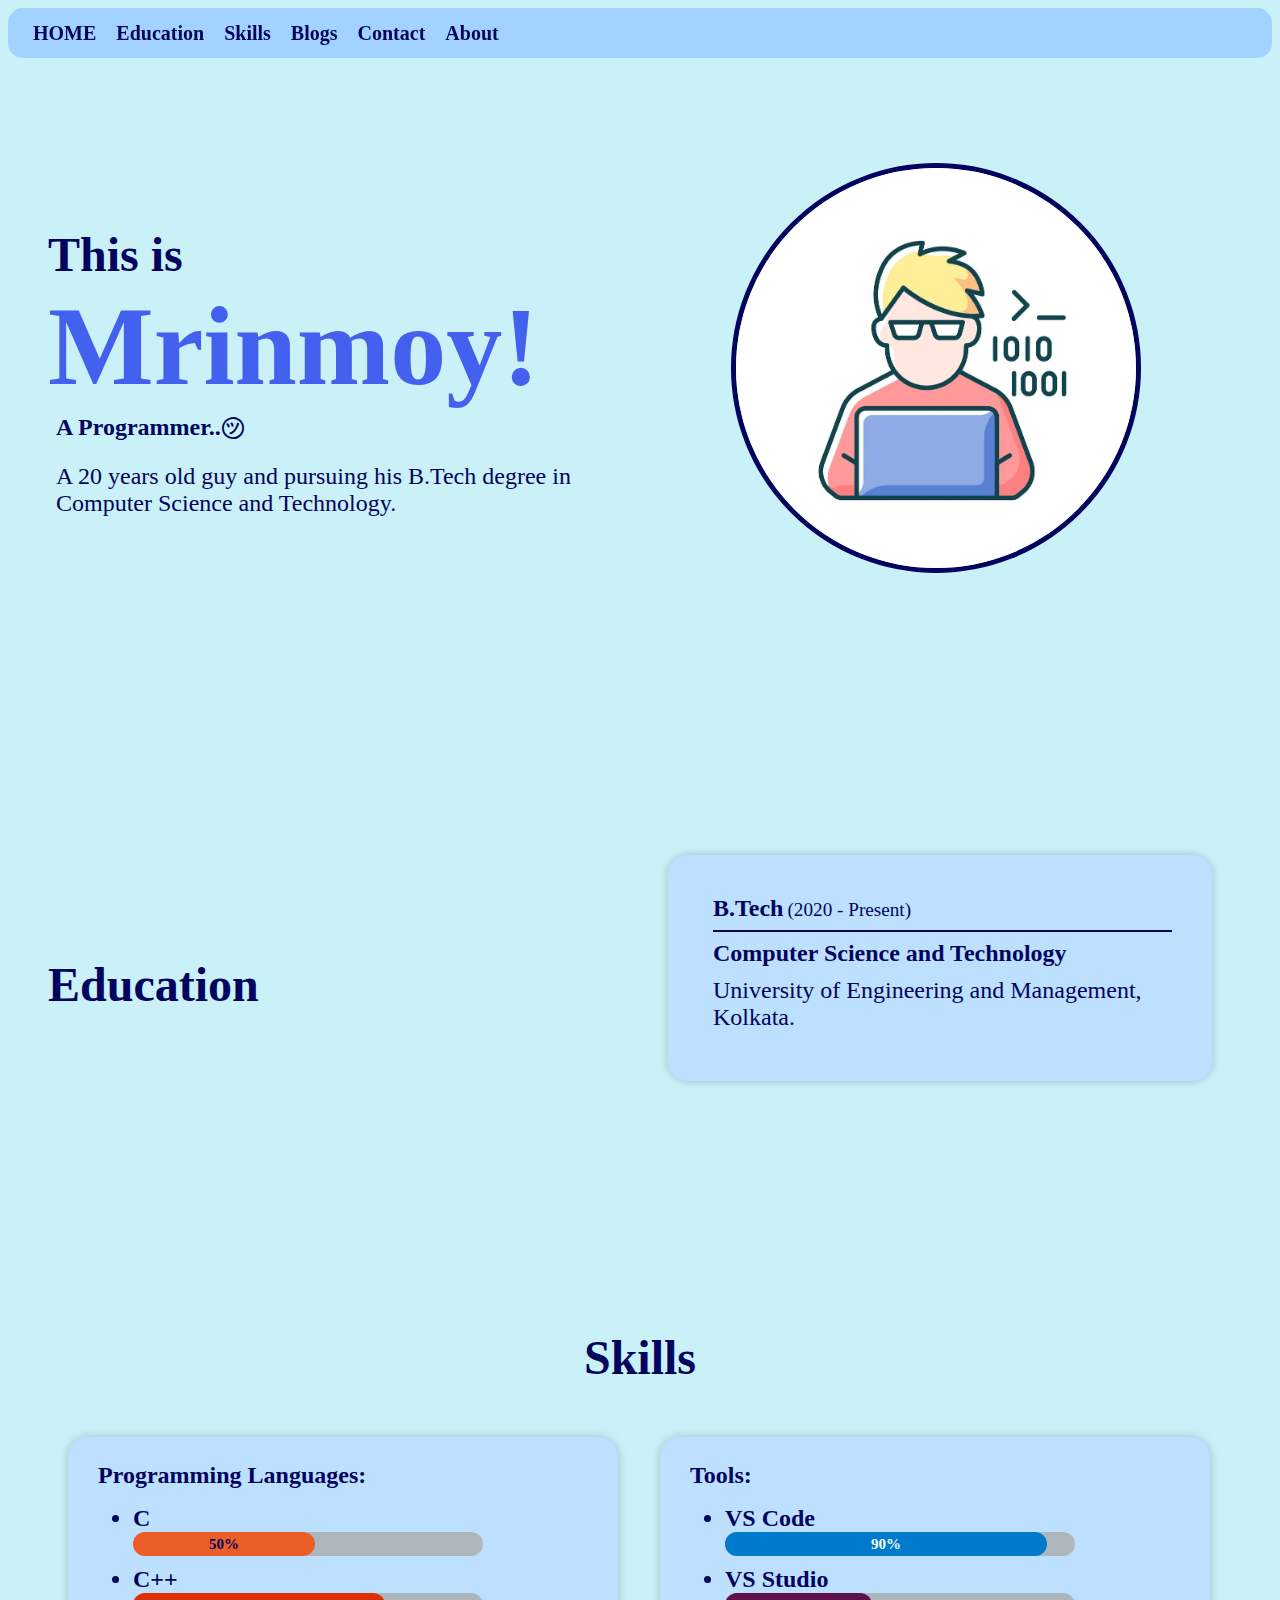
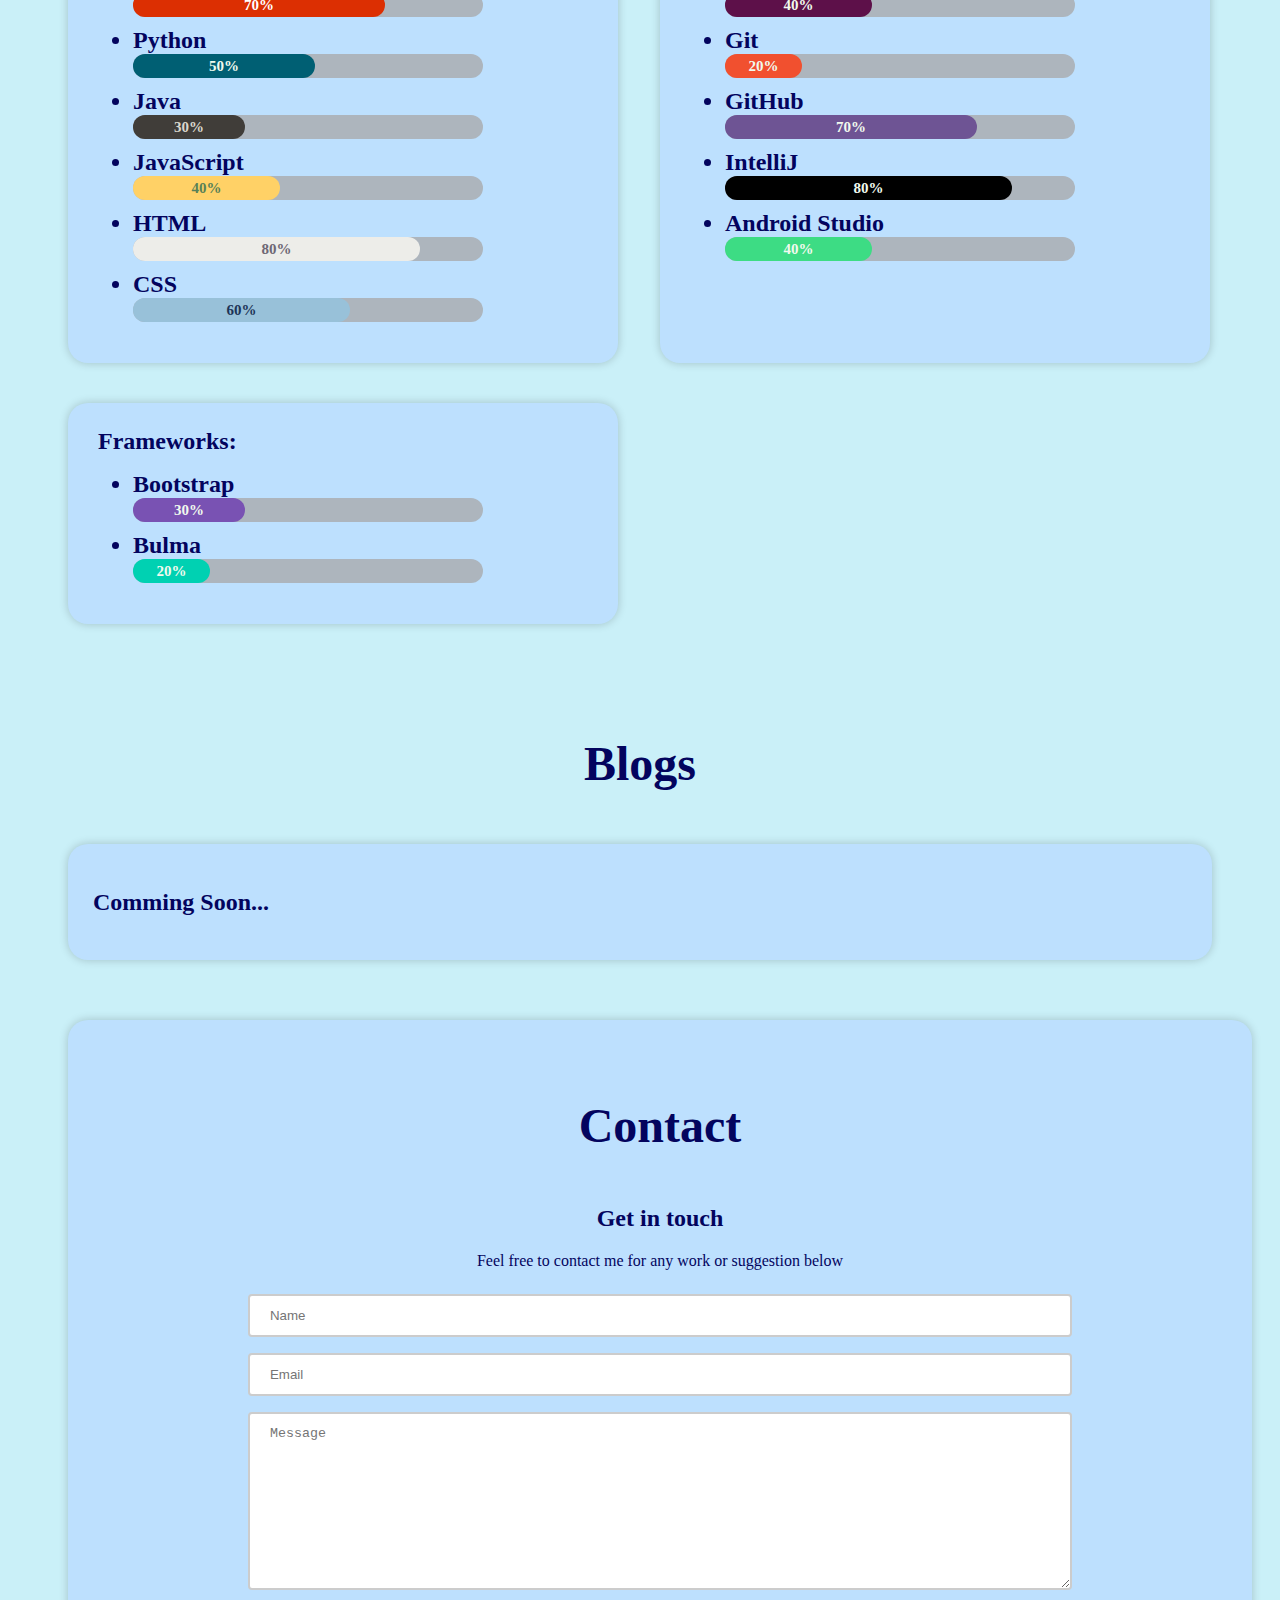
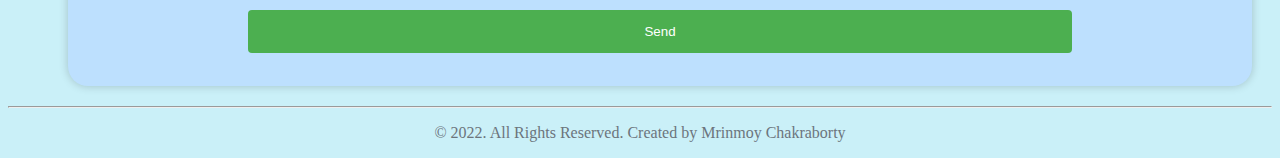
<file: index.html>
<!DOCTYPE html>
<html lang="en">

    <head>
        <meta charset="UTF-8">
        <meta http-equiv="X-UA-Compatible" content="IE=edge">
        <meta name="viewport" content="width=device-width, initial-scale=1.0">
        <link rel="stylesheet" href="main.css">
        <title>Document</title>
    </head>

    <body>
        <nav id="navbar">
            <a href="#home-tag">HOME</a>
            <a href="#education-tag">Education</a>
            <a href="#skills-tag">Skills</a>
            <a href="#blogs-tag">Blogs</a>
            <a href="#contact-tag">Contact</a>
            <a href="#about-tag">About</a>
        </nav>
        <!-- <h1>hello</h1> -->
        <!-- Home Star -->
        <!-- <section class="home" id="home-tag"> -->
        <section class="home">

            <div class="home-text">
                <h1>This is</h1>
                <span id="name">Mrinmoy!</span>

                <h2 class="name-tag"> A Programmer..㋡</h2>
                <p>A 20 years old guy and pursuing his B.Tech degree in Computer Science and Technology. </p>
            </div>
            <!-- <div class="home-img"> -->
            <img src="img/avatar.png" alt="profile pic">
            <!-- </div> -->
            </div>
        </section>


        <!-- Education Start -->
        <section class="education" id="education-tag">
            <h1 id="">Education</h1>
            <div class="education-text card">
                <span>
                    <h2>B.Tech</h2>
                    <p id="edu-time">(2020 - Present)</p>
                </span>
                <hr style="color:blue">
                <h3>Computer Science and Technology</h3>

                <p>University of Engineering and Management, Kolkata.</p>
            </div>

            <!-- <div class="cards">
                <article class="card">

                    <h2>B.Tech</h2>
                    <h3>Computer Science and Engineering</h3>

                    <p>2020-2024(Expected)</p>
                    <p>University of Engineering and Management,Kolkata</p>
                </article> -->
            <!-- <article class="card">
                    <header>
                        <h2>B.Tech</h2>
                    </header>
                    <div class="card-content">
                        <p>Computer Science and Engineering</p>
                        <p>2020-2024(Expected)</p>
                        <p>University of Engineering and Management,Kolkata</p>
                </article> -->
            </div>
        </section>

        <!-- Skills Start -->
        <section class="skills" id="skills-tag">
            <h1>Skills</h1>
            <div class="skills-cards ">
                <div class="skill-card  ">
                    <h2>Programming Languages:</h2>
                    <ul>
                        <li>C</li>
                        <div class="container">
                            <div class="skill c">50%</div>
                        </div>
                        <li>C++</li>
                        <div class="container">
                            <div class="skill cpp">70%</div>
                        </div>

                        <li>Python</li>
                        <div class="container">
                            <div class="skill python">50%</div>
                        </div>
                        <li>Java</li>
                        <div class="container">
                            <div class="skill java">30%</div>
                        </div>
                        <li>JavaScript</li>
                        <div class="container">
                            <div class="skill javaScript">40%</div>
                        </div>
                        <li>HTML</li>
                        <!-- <h2>HTML</h2> -->
                        <div class="container">
                            <div class="skill html">80%</div>
                        </div>
                        <li>CSS</li>
                        <div class="container">
                            <div class="skill css">60%</div>
                        </div>
                    </ul>
                </div>
                <div class="skill-card ">
                    <h2>Tools:</h2>
                    <ul>
                        <li>VS Code</li>
                        <div class="container">
                            <div class="skill vs-code">90%</div>
                        </div>
                        <li>VS Studio</li>
                        <div class="container">
                            <div class="skill vs-studio">40%</div>
                        </div>
                        <li>Git</li>
                        <div class="container">
                            <div class="skill git">20%</div>
                        </div>
                        <li>GitHub</li>
                        <div class="container">
                            <div class="skill github">70%</div>
                        </div>
                        <li>IntelliJ</li>
                        <div class="container">
                            <div class="skill intellij">80%</div>
                        </div>
                        <li>Android Studio</li>
                        <div class="container">
                            <div class="skill android-studio">40%</div>
                        </div>
                    </ul>
                </div>
                <div class="skill-card card">
                    <h2>Frameworks:</h2>
                    <ul>
                        <li>Bootstrap</li>
                        <div class="container">
                            <div class="skill bootstrap">30%</div>
                        </div>
                        <li>Bulma</li>
                        <div class="container">
                            <div class="skill bulma">20%</div>
                            <!-- <li>React</li>
                        <li>Node.js</li>
                        <li>Express.js</li>
                        <li>Flask</li>
                        <li>Django</li> -->
                    </ul>
                </div>

            </div>
        </section>

        <!-- Blogs Start -->
        <section class="blogs" id="blogs-tag">
            <h1>Blogs</h1>
            <div class="blogs-cards">
                <div class="blog-card">
                    <h2>Comming Soon...</h2>
                </div>
            </div>
        </section>

        <!-- Contact Start -->
        <section class="contact" id="contact-tag">
            <h1>Contact</h1>
            <div class="contact-text">
                <h2>Get in touch</h2>
                <p>Feel free to contact me for any work or suggestion below</p>
            </div>
            <div class="contact-form">
                <form
                    action="https://mail.google.com/mail/u/0/?tab=rm&ogbl#inbox?compose=CllgCJqbQctRMVhzQmZGlmBxcfbgVcpndVBzVxpVDGCnKChbtvGPKzNJDpRjHCKjqctvtvKQSjB">
                    <input type="text" placeholder="Name">
                    <input type="email" placeholder="Email">
                    <textarea name="" id="" cols="30" rows="10" placeholder="Message"></textarea>
                    <button type="submit" id="button">Send</button>
                </form>
            </div>
        </section>

        <!-- About Start -->
        <hr>
        <footer>
            <p> &copy; 2022. All Rights Reserved. Created by Mrinmoy Chakraborty </p>

        </footer>

        <script src="app.js"></script>
    </body>

</html>
</file>
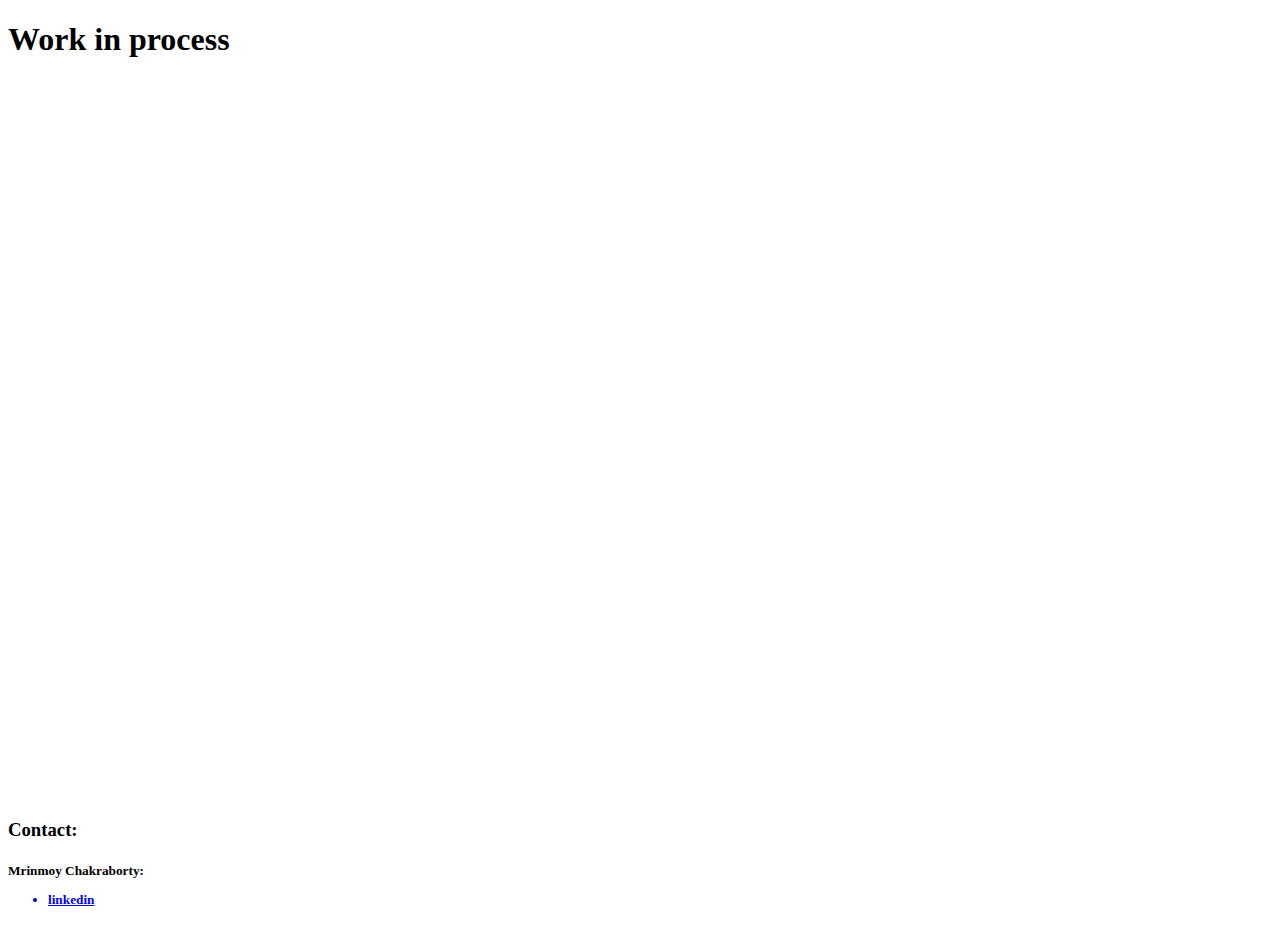
<file: test_index.html>
<!DOCTYPE html>
<html lang="en">

    <head>
        <meta charset="UTF-8">
        <meta http-equiv="X-UA-Compatible" content="IE=edge">
        <meta name="viewport" content="width=device-width, initial-scale=1.0">
        <title>Mrinmoy Chakraborty</title>
        <link rel="stylesheet" href="https://cdn.jsdelivr.net/npm/bootstrap@4.5.3/dist/css/bootstrap.min.css"
            integrity="sha384-TX8t27EcRE3e/ihU7zmQxVncDAy5uIKz4rEkgIXeMed4M0jlfIDPvg6uqKI2xXr2" crossorigin="anonymous">
    </head>

    <body>
        <div class="container ">


            <h1 class="display-1 text-center text-primary">Work in process
            </h1>
            <br>
            <br>
            <br>
            <br>
            <br>
            <br>
            <br>
            <br>
            <br>
            <br>
            <br>
            <br>
            <br>
            <br>
            <br>
            <br>
            <br>
            <br>
            <br>
            <br>
            <br>
            <br>
            <br>
            <br>
            <br>
            <br>
            <br>
            <br>
            <br>
            <br>
            <br>
            <br>
            <br>
            <br>
            <br>
            <br>
            <br>
            <br>
            <br>
            <br>
            <footer>
                <h3>Contact:</h3>
                <h5>
                    Mrinmoy Chakraborty:
                    <ul>
                        <a href="https://www.linkedin.com/in/themrinmoy/">
                            <li>linkedin</li>
                        </a>

                    </ul>
                </h5>
            </footer>

        </div>

        <script src="https://code.jquery.com/jquery-3.5.1.slim.min.js"
            integrity="sha384-DfXdz2htPH0lsSSs5nCTpuj/zy4C+OGpamoFVy38MVBnE+IbbVYUew+OrCXaRkfj"
            crossorigin="anonymous"></script>
        <script src="https://cdn.jsdelivr.net/npm/bootstrap@4.5.3/dist/js/bootstrap.bundle.min.js"
            integrity="sha384-ho+j7jyWK8fNQe+A12Hb8AhRq26LrZ/JpcUGGOn+Y7RsweNrtN/tE3MoK7ZeZDyx"
            crossorigin="anonymous"></script>

    </body>

</html>
</file>
<file: main.css>
nav {
    background-color: #a2d2ff;
    height: 50px;
    min-width: 900px;
    padding: 0 15px;
    line-height: 50px;
    border-radius: 15px;
    display: flex;
    /* justify-content: space-between; */
    min-height: center;
    align-items: center;
    position: sticky;
    top: 0;
    z-index: 1;
    overflow: hidden;

}

body {
    background-color: #caf0f8;
    color: #03045e;
    min-width: 1000px;
    /* font-family: 'Roboto', sans-serif; */
    /* margin: 0; */
    /* padding: 0; */
    /* overflow-x: hidden; */
    /* transform: all 15s ease; */
}

nav a {
    color: #03045e;
    text-decoration: none;
    font-size: 20px;
    font-weight: bold;
    padding: 0 10px;
    border-radius: 20px;
    transition: all 0.3s ease;
}

.navbar-brand {
    font-size: 1.5em;
    font-weight: bold;
}

.stiky {
    position: fixed;
    top: 0;
    width: 100%;
}



nav a:hover {
    background-color: #03045e;
    color: #caf0f8;
    /* background-color: #3d5a80; */
    /* color: #c0fdff; */
}

nav a.active {
    background-color: #3d5a80;
    color: #c0fdff;
}

section {
    padding: 20px;
    margin: 20px;
    border-radius: 20px;
    background-color: #caf0f8;
    /* background-color: #005f73; */
    /* box-shadow: 0 0 10px 0 rgba(0, 0, 0, 0.2); */
    transition: all 0.3s ease;
}

.home {
    /* background-color: #caf0f8; */
    height: 60vh;
    display: flex;
    /* justify-content: center; */
    align-items: center;
    flex-direction: column;
    padding: 20px;
    margin: 20px;
    position: relative;
    display: grid;
    grid-template-columns: repeat(2, 2fr);
    /* grid-gap: 6rem; */
    align-items: center;

}

#name {
    font-size: 7em;
    /* color: #3a0ca3; */
    color: #4361ee;
    font-weight: bold;
    text-align: left;
    padding: 0;
    margin: 0;

    transition: all 0.3s ease;
}

#name:hover {
    /* color: #074e5c; */
    /* background-color: #3d5a80; */
    /* color: #c0fdff; */
    box-shadow: inset 500px 0px 0px 0px #3bf4fb;
    transition: all 1s ease;
    border-radius: 20px;
}

.name-tag:after {
    content: '';
    position: absolute;
    left: 28px;
    /* right: 50px; */
    /* top: 20px; */
    display: inline-block;
    height: 1em;
    width: 7.5em;
    border-bottom: 2px solid;
    margin-top: 10px;
    opacity: 0;
    -webkit-transition: opacity 0.35s, -webkit-transform 0.35s;
    transition: opacity 0.35s, transform 0.35s;
    -webkit-transform: scale(0, 1);
    transform: scale(0, 1);

}

.name-tag:hover:after {
    opacity: 1;
    -webkit-transform: scale(1);
    transform: scale(1);

}

.home h1 {
    font-size: 3em;
    font-weight: bold;
    color: #03045e;
    margin-bottom: 0;
}

.home h2 {
    font-size: 1.5em;
    color: #03045e;
    margin-top: 0;
    margin-left: 8px;
}


.home p {
    font-size: 1.5em;
    color: #03045e;
    margin-top: 0;
    margin-left: 8px;
}

/* rounded image */
.home img {

    border-radius: 70%;
    width: 400px;
    height: 400px;
    border: 5px solid #03045e;
    margin-bottom: 20px;
    /* align-items: center; */
    /* position: relative; */
    margin: 0 auto;

    -webkit-transform: scale(1);
    transform: scale(1);
    -webkit-transition: .3s ease-in-out;
    transition: .3s ease-in-out;


}


.home img:hover {
    transform: scale(1.05);
    transition: all 0.3s ease;
    box-shadow: 0 0 30px 0 rgba(0, 0, 0, 0.5);


    -webkit-transform: scale(1.3);
    transform: scale(1.08);



}

.education {
    background-color: #caf0f8;
    height: 60vh;
    display: flex;
    /* justify-content: center; */
    align-items: center;
    flex-direction: column;
    /* padding: 20px; */
    margin: 20px;
    position: relative;
    display: grid;
    grid-template-columns: repeat(2, 2fr);
    grid-gap: 1rem;
    align-items: center;
    /* transform: inherit; */
}

.education-text {
    align-items: center;
    position: relative;
    margin: 0 auto;

}

.education h1 {
    font-size: 3em;
    font-weight: bold;
    color: #03045e;
    margin-bottom: 0;
    min-width: 400px;
}

.education h2 {
    font-size: 1.5em;
    color: #03045e;
    margin: 0 0 0 5px;
    display: inline;

}

.education h3 {
    font-size: 1.5em;
    color: #03045e;
    margin: 0 0 10px 5px;
}

.education p {
    font-size: 1.5em;
    color: #03045e;
    margin: 0 0 10px 5px;
    /* display: inline; */

}

#edu-time {
    font-size: 1.2em;
    color: #03045e;
    margin: 0 0 0 0px;
    display: inline;
    /* background-color: #0990ac; */
    display: inline;
}

.education hr {
    border: 1px solid #03045e;
    /* width: 100%; */
    margin-left: 5px;
    /* margin: 0 0 10px 5px; */
    /* display: inline; */
}


.cards {
    display: grid;
    grid-template-columns: repeat(auto-fit, minmax(300px, 1fr));
    grid-gap: 20px;
    max-width: 800px;
    margin: 1em auto;
}

.card {
    background-color: #bde0fe;
    border-radius: 20px;
    box-shadow: 0 0 10px 0 rgba(0, 0, 0, 0.2);
    transition: all 0.3s ease;
    padding: 40px;
    margin: 20px;
    min-width: 450px;
}

.card:hover {

    transform: scale(1.05);
    box-shadow: 0 0 20px 0 rgba(0, 0, 0, 0.2);
}

.skills {
    min-width: 1000px;
}

.skills h1 {
    text-align: center;
    font-size: 3em;
    font-weight: bold;
    min-width: 600px;
    color: #03045e;
    /* margin-bottom: 0; */
}

.skills-cards {
    display: grid;
    grid-template-columns: repeat(auto-fit, minmax(500px, 1fr));
    /* min-width: 300px; */

    /* grid-gap: 20px; */
    /* max-width: 400px; */
    /* margin: 1em auto; */
}

.skill-card {
    background-color: #bde0fe;
    border-radius: 20px;
    box-shadow: 0 0 10px 0 rgba(0, 0, 0, 0.2);
    transition: all 0.3s ease;
    padding: 25px;
    /* min-width: 300px; */
    max-width: 500px;
    margin: 20px;

}

.skill-card:hover {

    transform: scale(1.05);
    box-shadow: 0 0 20px 0 rgba(0, 0, 0, 0.2);
}



.skills h2 {
    font-size: 1.5em;
    color: #03045e;
    margin: 0 0 0 5px;
    display: inline;

}

.skills li {
    font-size: 1.5em;
    color: #03045e;
    margin: 10px 0 0px 0px;
    font-weight: bold;
}




/* persentage %%%%%%%%%%%%% */
.container {
    background-color: #adb5bd;
    width: 350px;
    height: auto;

    border-radius: 20px;


}

.skill {
    background-color: #20bf55;
    color: blanchedalmond;
    padding: 1%;
    text-align: center;
    font-size: 15px;
    border-radius: 20px;
    /* margin: 1%; */
    /* display: inline-block; */
}

/* %%%%%%%%%%%%%%%%%%*/
.c {
    background-color: #eb5e28;
    color: #03045e;
    padding: 1%;
    font-weight: bold;

    width: 50%;
}

.cpp {
    background-color: #dc2f02;
    color: #ffffff;
    width: 70%;
    font-weight: bold;
}

.python {
    background-color: #005f73;
    color: #f1faee;
    width: 50%;
    font-weight: bold;
}

.java {
    background-color: #403d39;
    color: #dad7cd;
    width: 30%;
    font-weight: bold;
}

.javaScript {
    background-color: #ffd166;
    color: #588157;
    width: 40%;
    font-weight: bold;
}

.html {
    width: 80%;
    background-color: #edede9;
    color: #6d6875;
    font-weight: bold;
}

.css {
    width: 60%;
    background-color: #98c1d9;
    color: #1d3557;
    font-weight: bold;
}

.vs-code {
    width: 90%;
    background-color: #007acc;
    color: #f1faee;
    font-weight: bold;
}

.vs-studio {
    width: 40%;
    background-color: #5d1049;
    color: #f1faee;
    font-weight: bold;
}

.git {
    width: 20%;
    background-color: #f1502f;
    color: #f1faee;
    font-weight: bold;
}

.github {
    width: 70%;
    background-color: #6e5494;
    color: #f1faee;
    font-weight: bold;
}

.intellij {
    width: 80%;
    background-color: #000000;
    color: #f1faee;
    font-weight: bold;
}

.android-studio {
    width: 40%;
    background-color: #3ddc84;
    color: #f1faee;
    font-weight: bold;
}

.bootstrap {
    width: 30%;
    background-color: #7952b3;
    color: #f1faee;
    font-weight: bold;
}

.bulma {
    width: 20%;
    background-color: #00d1b2;
    color: #f1faee;
    font-weight: bold;
}





/* %%%%%%%%%%%%%%%%%%*/




/* #skills .skill {
    background-color: #20bf55;
    color: blanchedalmond;
    padding: 1%;
    text-align: center;
    font-size: 15px;
    border-radius: 20px;
    margin: 1%;
    display: inline-block;
} */
.blogs{
    /* min-width: 1000px; */
}
.blogs h1 {
    text-align: center;
    font-size: 3em;
    font-weight: bold;
    min-width: 600px;
    color: #03045e;
    /* margin-bottom: 0; */
}
.blogs-cards {
    display: grid;
    grid-template-columns: repeat(auto-fit, minmax(500px, 1fr));
    /* min-width: 300px; */

    /* grid-gap: 20px; */
    /* max-width: 400px; */
    /* margin: 1em auto; */
}
.blog-card{
    background-color: #bde0fe;
    border-radius: 20px;
    box-shadow: 0 0 10px 0 rgba(0, 0, 0, 0.2);
    transition: all 0.3s ease;
    padding: 25px;
    min-width: 900px;
    /* max-width: 500px; */
    margin: 20px;
}

.blog-card:hover {
    background-color: #ced4da;
    transform: none;
    min-width: 600px;
    /* box-shadow: 0 0 20px 0 rgba(0, 0, 0, 0.2); */

}

.contact {
    background-color: #bde0fe;
        border-radius: 20px;
        box-shadow: 0 0 10px 0 rgba(0, 0, 0, 0.2);
        transition: all 0.3s ease;
        padding: 25px;
        min-width: 900px;
        /* max-width: 500px; */
        margin: 20px;
        text-align: center;
        margin-left: 60px;
}

.contact h1 {
    font-size: 3em;
    font-weight: bold;
    color: #03045e;
    padding: 20px;
    text-align: center;
    /* background-color: #bde0fe; */
    /* margin-bottom: 0; */
}

.contact-form {
    display: flex;
    justify-content: center;
    align-items: center;
}

.contact-form input {
    width: 100%;
    padding: 12px 20px;
    margin: 8px 0;
    box-sizing: border-box;
    border: 2px solid #ccc;
    -webkit-transition: 0.5s;
    transition: 0.5s;
    outline: none;
    border-radius: 4px;
}

.contact-form input:focus {
    border: 3px solid #555;
}

.contact-form textarea {
    width: 100%;
    padding: 12px 20px;
    margin: 8px 0;
    box-sizing: border-box;
    border: 2px solid #ccc;
    -webkit-transition: 0.5s;
    transition: 0.5s;
    outline: none;
    border-radius: 4px;
}

.contact-form textarea:focus {
    border: 3px solid #555;
}

.contact-form button {
    background-color: #4CAF50;
    color: white;
    padding: 14px 20px;
    margin: 8px 0;
    border: none;
    border-radius: 4px;
    cursor: pointer;
    width: 100%;
}

.contact-form button:hover {
    background-color: #45a049;
}

.contact-form .submit {
    background-color: #4CAF50;
    color: white;
    padding: 14px 20px;
    margin: 8px 0;
    border: none;
    border-radius: 4px;
    cursor: pointer;
    width: 100%;
}

.contact-form .submit:hover {
    background-color: #45a049;
}

/* .contact-form .reset{
    background-color: #f44336;
    color: white;
    padding: 14px 20px;
    margin: 8px 0;
    border: none;
    border-radius: 4px;
    cursor: pointer;
    width: 100%;
} */
hr {
    background-color: #e5e5e5;
    color: #e5e5e5;
    /* bodar-bottom: 1px solid #6e6e73; */
    border: 1% solid #e5e5e5;

}

/* borderBottom: '1px solid var(--footer-border-color)' */

footer {
    text-align: center;
    color: #6c757d;
}
</file>
